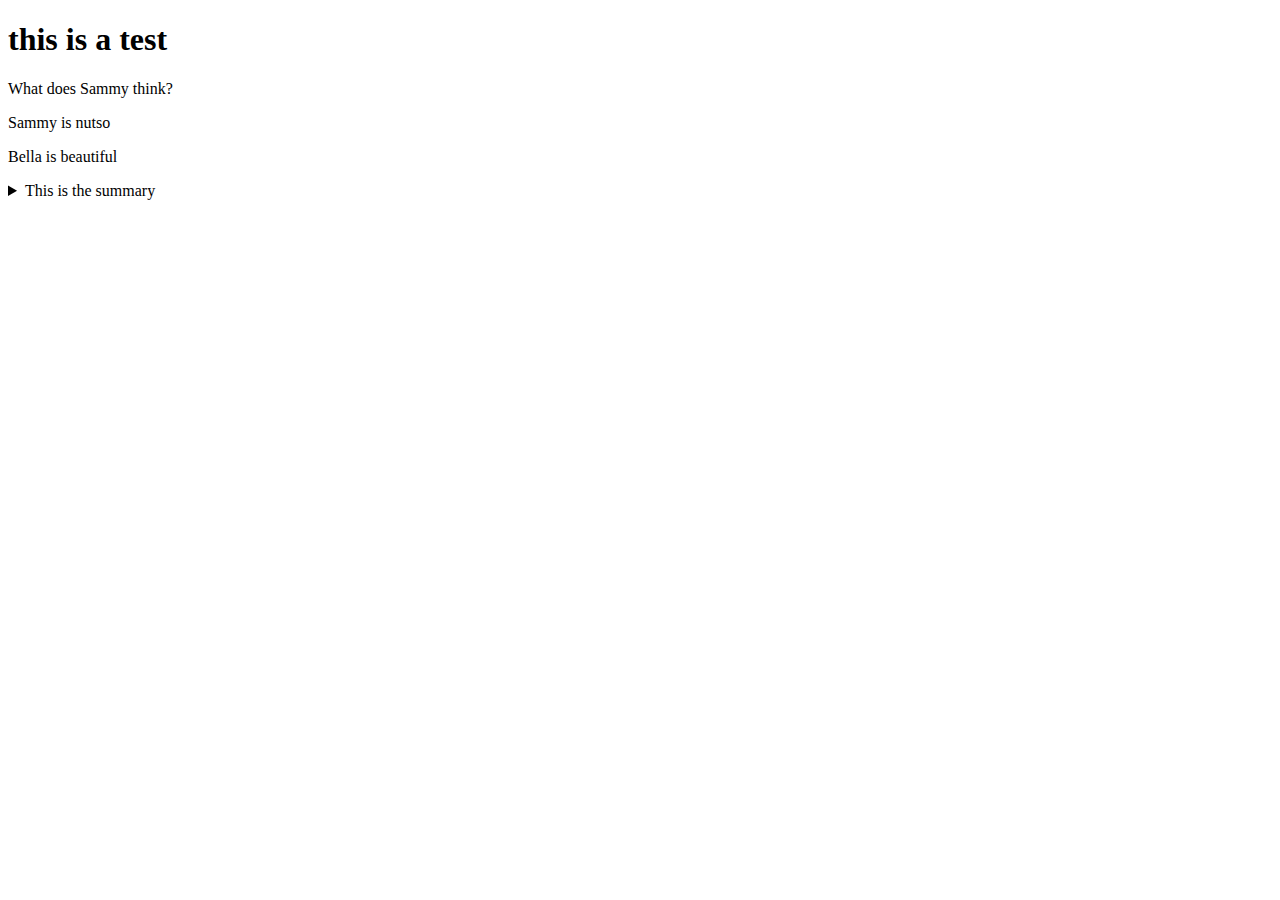
<file: index.html>
<!DOCTYPE html>
<html lang="en">
  <head>
    <meta charset="UTF-8" />
    <meta http-equiv="X-UA-Compatible" content="IE=edge" />
    <meta name="viewport" content="width=device-width, initial-scale=1.0" />
    <title>Document</title>
  </head>
  <body>
    <h1>this is a test</h1>
    <p>What does Sammy think?</p>
    <p>Sammy is nutso</p>
    <p>Bella is beautiful</p>
    <details>
      <summary>This is the summary</summary>
      <p>here are details</p>
      <p>and more ....</p>
      <p>and even more ...</p>
    </details>
  </body>
</html>
</file>
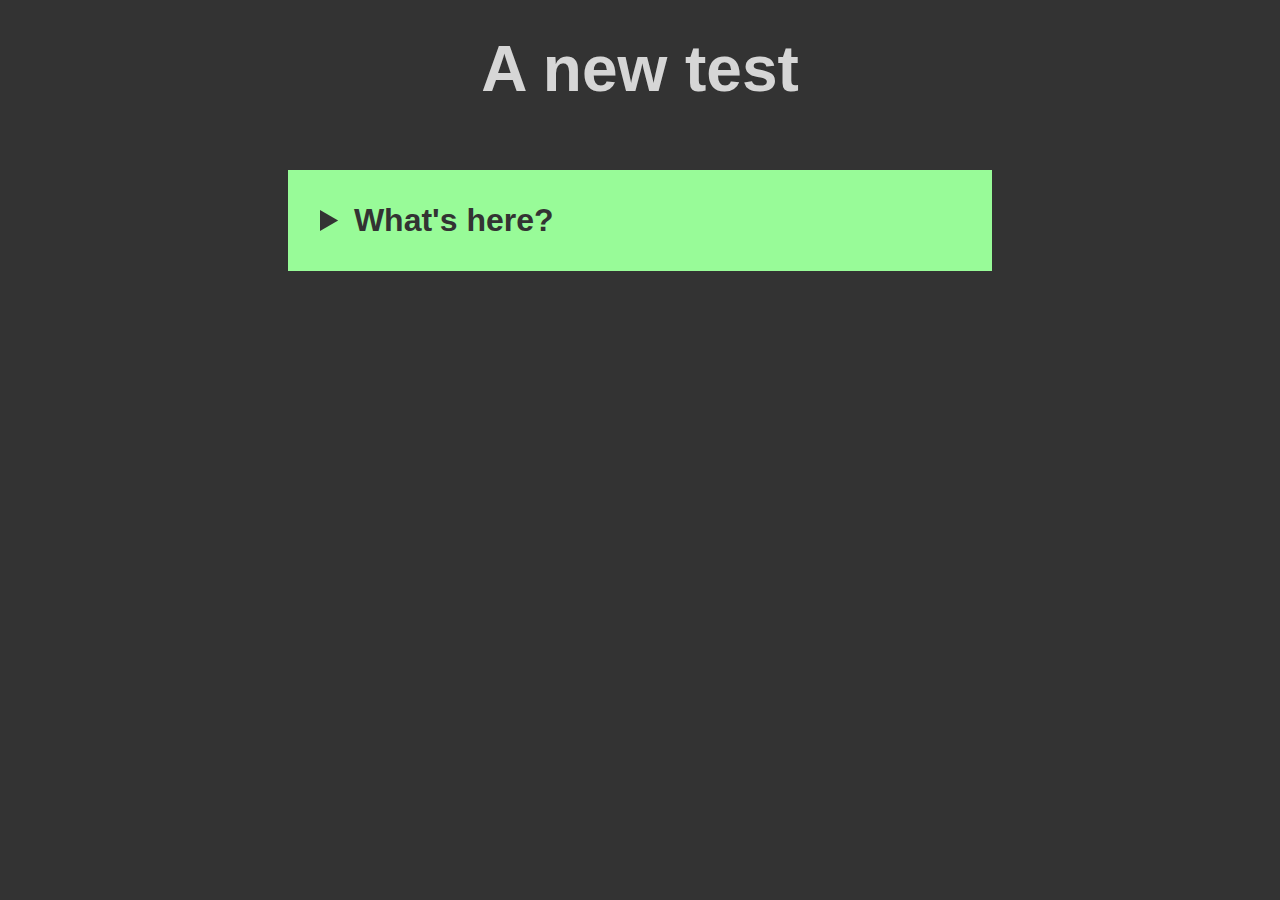
<file: newtest.html>
<!DOCTYPE html>
<html lang="en">
  <head>
    <meta charset="UTF-8" />
    <meta http-equiv="X-UA-Compatible" content="IE=edge" />
    <meta name="viewport" content="width=device-width, initial-scale=1.0" />
    <link rel="stylesheet" href="style.css" />
    <title>Document</title>
  </head>
  <body>
    <h1 class="newheading">A new test</h1>
    <details>
      <h1>This is</h1>
      <summary>What's here?</summary>
      <p>More stuff</p>
      <p>for you</p>
      <p>to enjoy</p>
      <p>and one more thing</p>
    </details>
  </body>
</html>
</file>
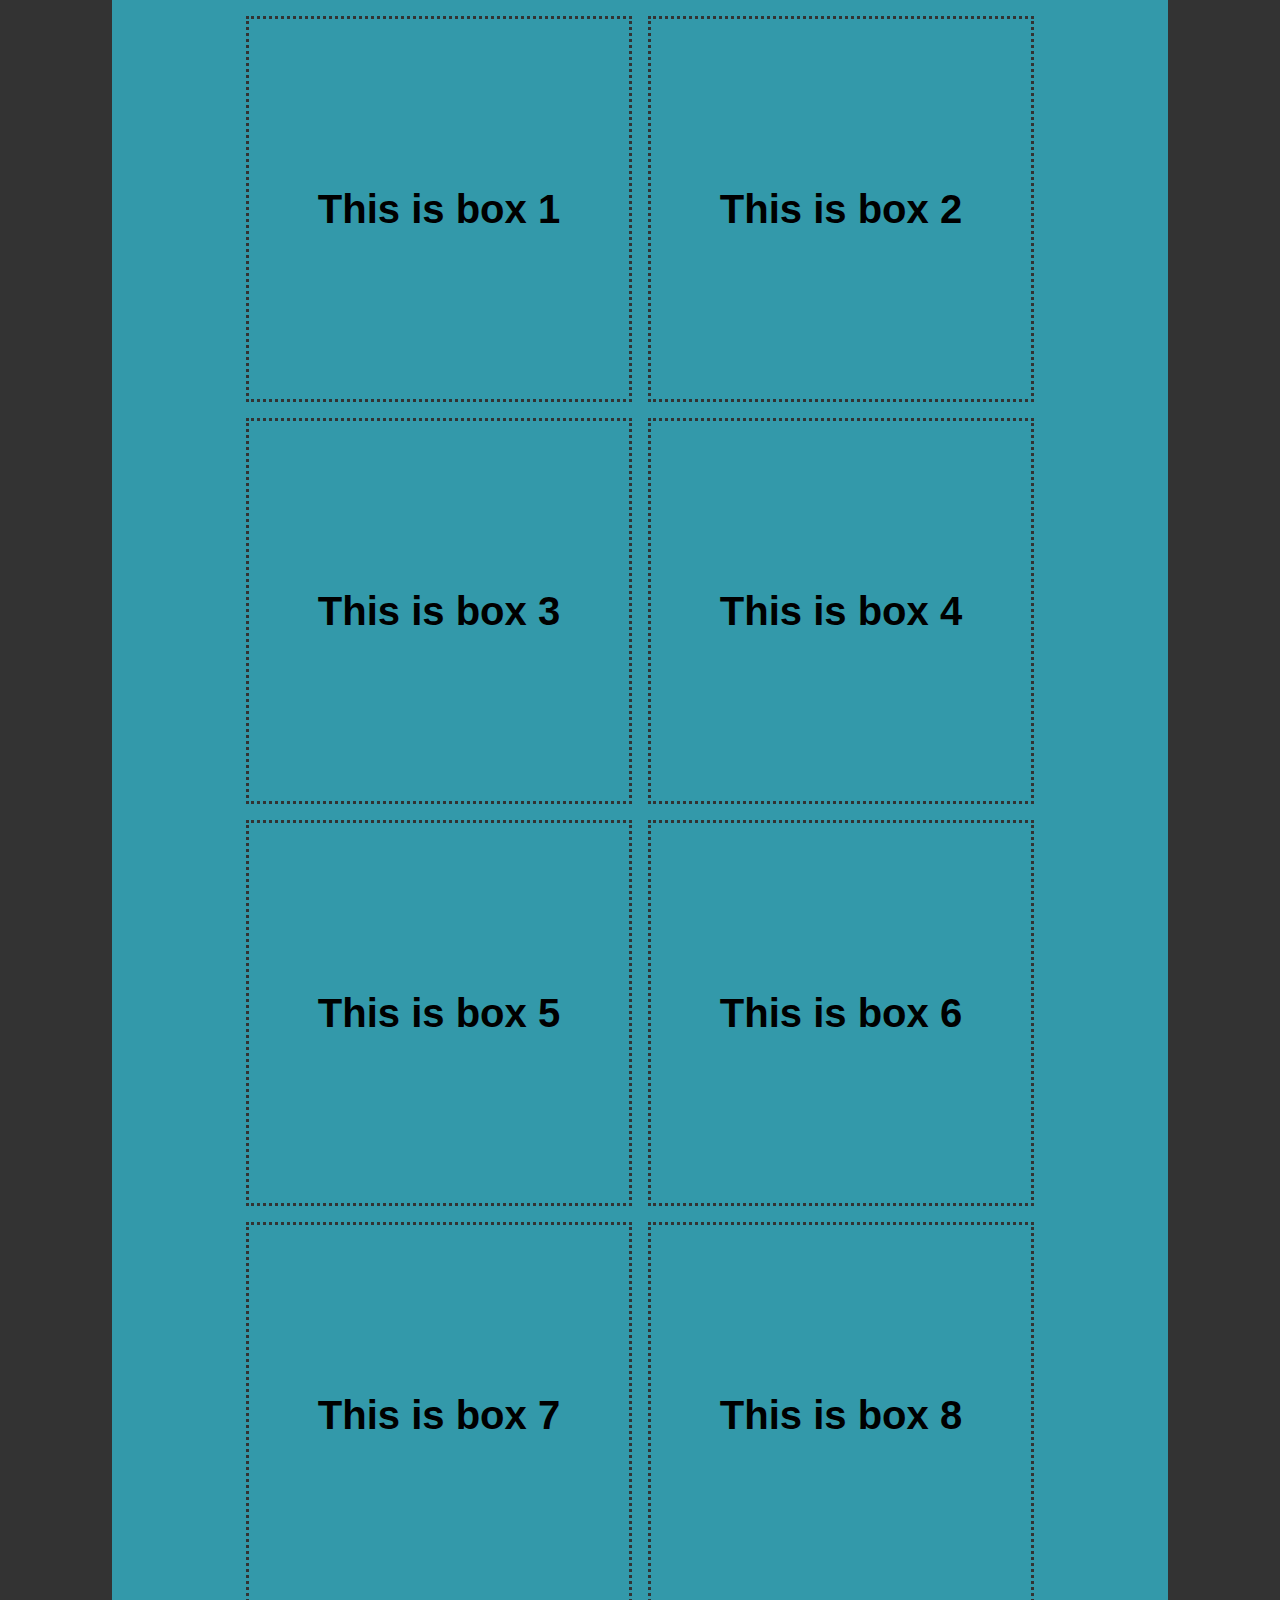
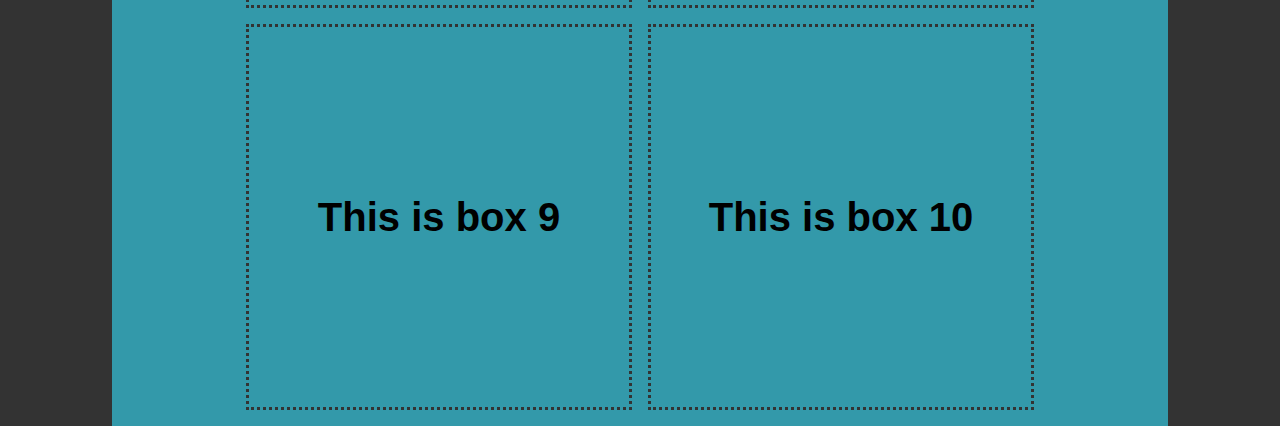
<file: test.html>
<!DOCTYPE html>
<html lang="en">
  <head>
    <meta charset="UTF-8" />
    <meta http-equiv="X-UA-Compatible" content="IE=edge" />
    <meta name="viewport" content="width=device-width, initial-scale=1.0" />
    <link rel="stylesheet" href="style.css" />
    <title>Boxes</title>
  </head>
  <body>
    <div class="container">
      <div class="box">This is box 1</div>
      <div class="box">This is box 2</div>
      <div class="box">This is box 3</div>
      <div class="box">This is box 4</div>
      <div class="box">This is box 5</div>
      <div class="box">This is box 6</div>
      <div class="box">This is box 7</div>
      <div class="box">This is box 8</div>
      <div class="box">This is box 9</div>
      <div class="box">This is box 10</div>
    </div>
  </body>
</html>
</file>
<file: style.css>
* {
  padding: 0;
  margin: 0;
  box-sizing: 0;
}

img {
  display: block;
  min-width: 100%;
  height: auto;
}

body {
  background-color: #333;
  font-family: Verdana, Geneva, Tahoma, sans-serif;
}

.container {
  background-color: #39a;
  display: flex;
  align-items: center;
  justify-content: center;
  width: 80%;
  max-width: 1100px;
  margin: 0 auto;
  gap: 1rem;
  min-height: 100vh;
  flex-wrap: wrap;
  padding: 1rem;
}

.box {
  width: 300px;
  height: 300px;
  border: 3px dotted #333;
  display: grid;
  place-items: center;
  font-size: 2.5rem;
  font-weight: bold;
  padding: 1em;
}

.newheading {
  color: rgb(255 255 255/0.8);
  text-align: center;
  padding: 2rem;
  font-size: 4rem;
}

details,
details p {
  background-color: palegreen;
  color: #333;
  padding: 2rem;
  margin: 2rem auto;
  font-size: 2rem;
  font-weight: 900;
  width: 50%;
}
</file>
